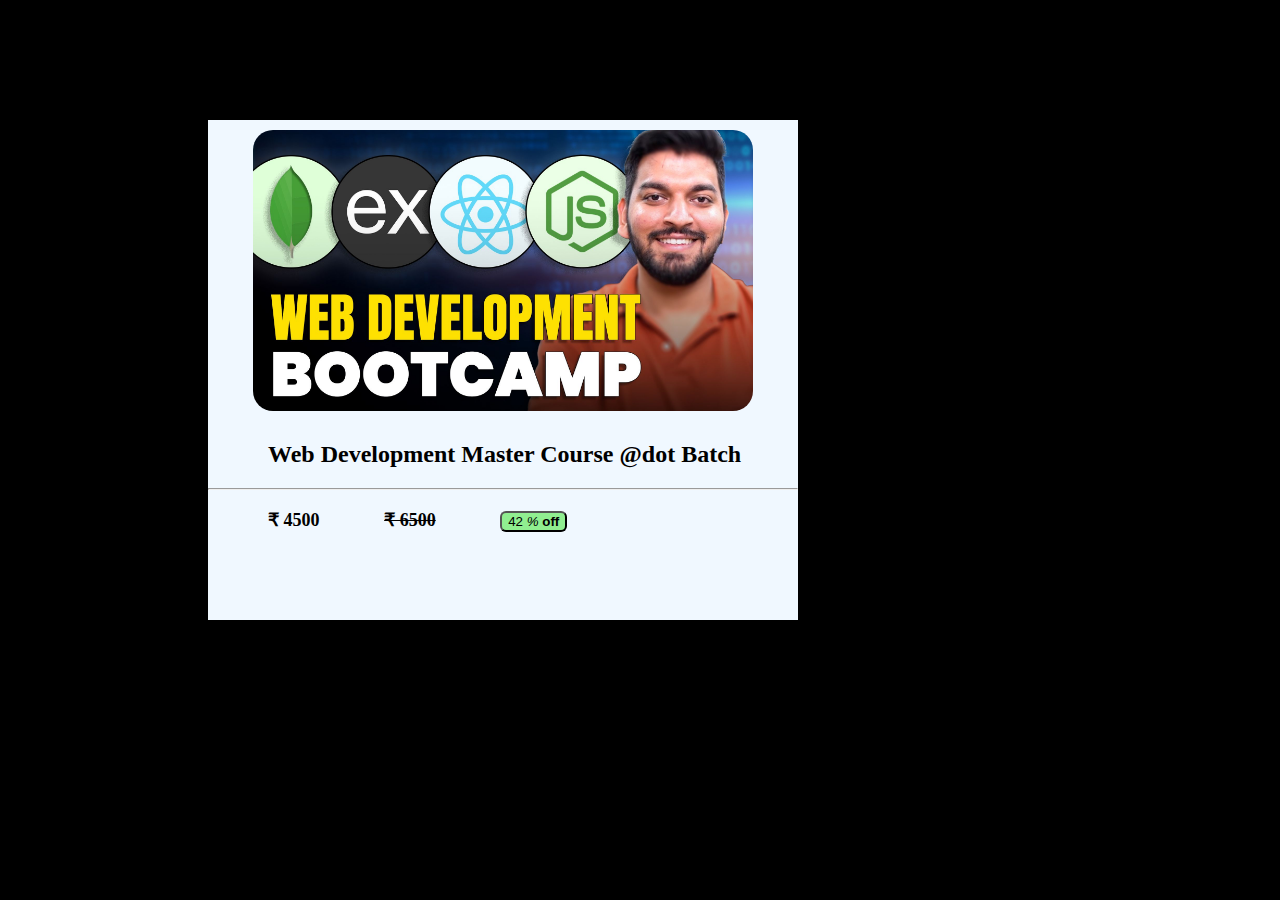
<file: css-style.css/Selector/index.html>
<!DOCTYPE html>
<html lang="en">
<head>  
   
    <link rel="stylesheet" href="style.css">
    <meta charset="UTF-8">
    <meta http-equiv="X-UA-Compatible" content="IE=edge">
    <meta name="viewport" content="width=device-width, initial-scale=1.0">
    <title>Document</title>
</head>
<body>
     <div class ="Mine">
     <img  id="center" class="page" src="Babbar.jpg" alt="Image">
    <h2 >Web Development Master Course @dot Batch</h2>  
    <hr>
    <div class="hop"> 
        <h3>
    <span calss="b">&#8377; 4500</span>
    <span><del>&#8377; 6500</del>
    <span ><button class="color">42 <em>%</em> <strong>off </strong></button></span></h3></div>

   
</div>
    </body>
</html>
</file>
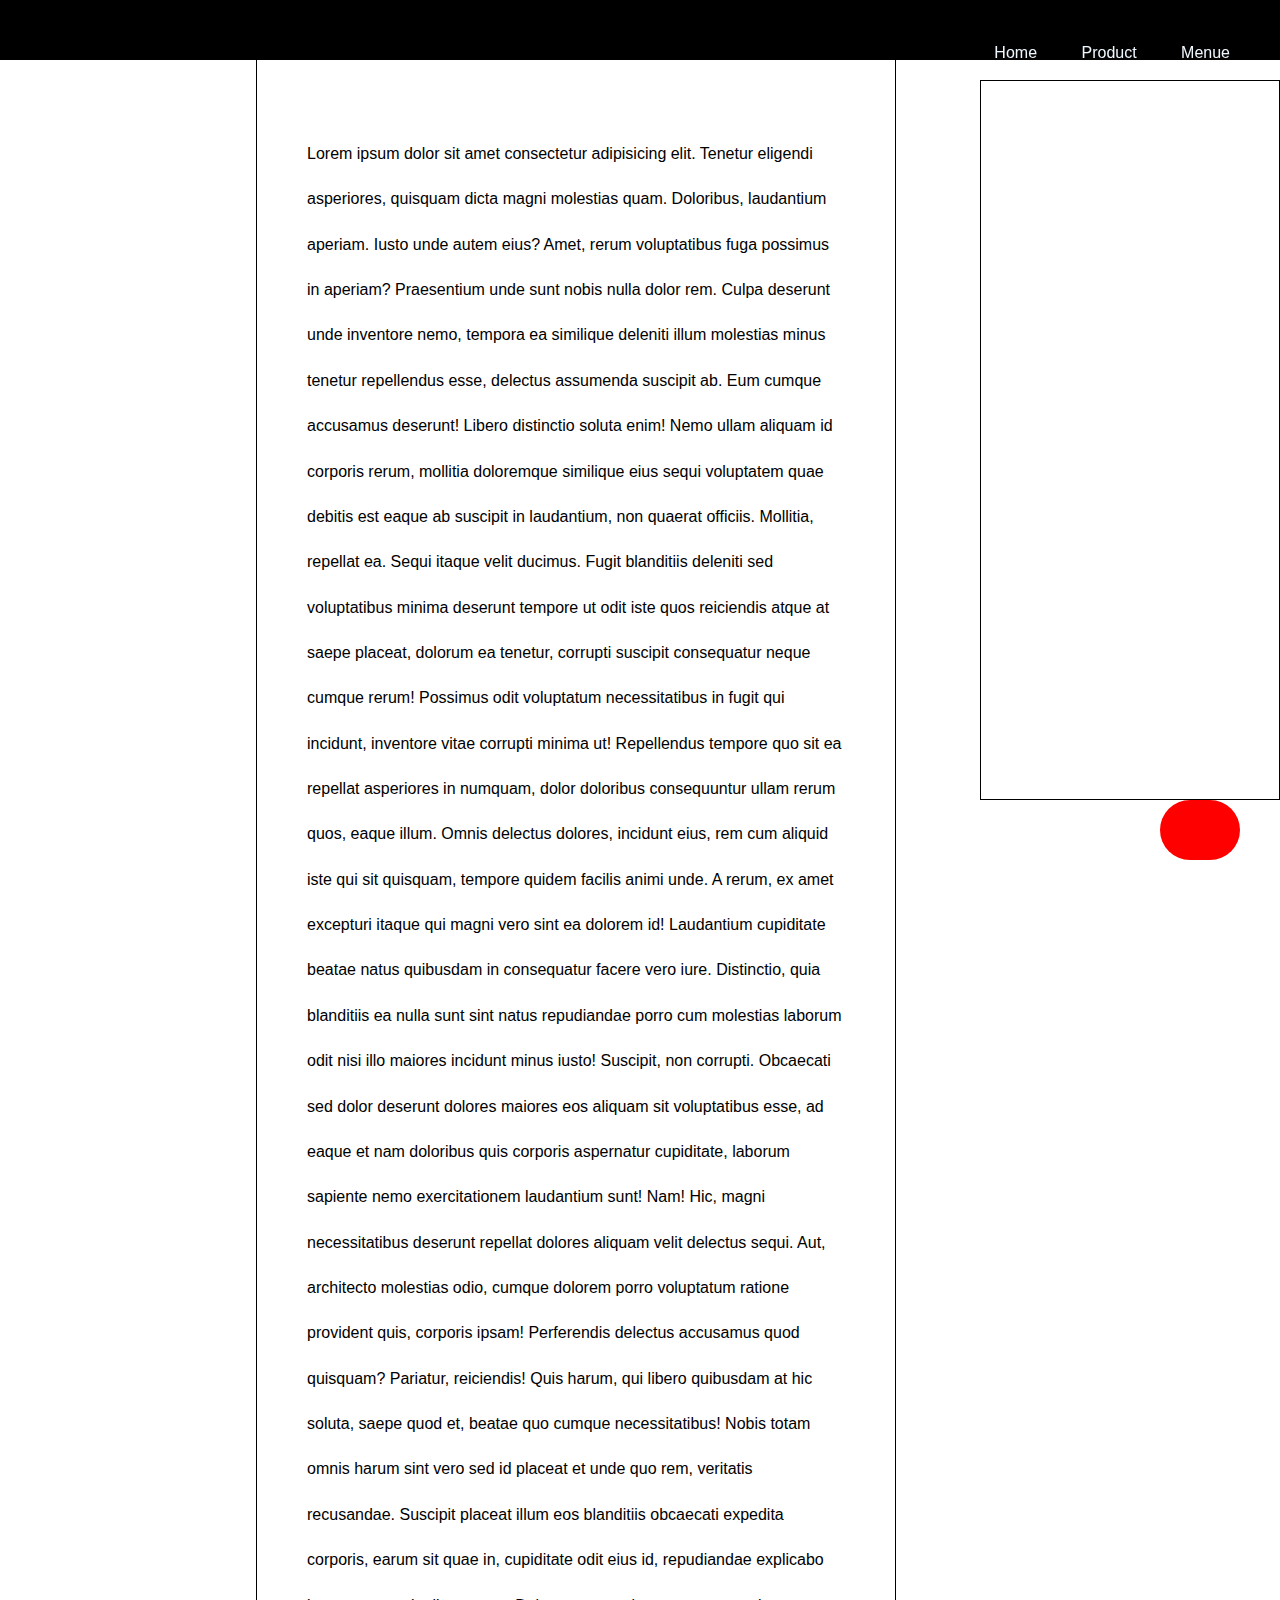
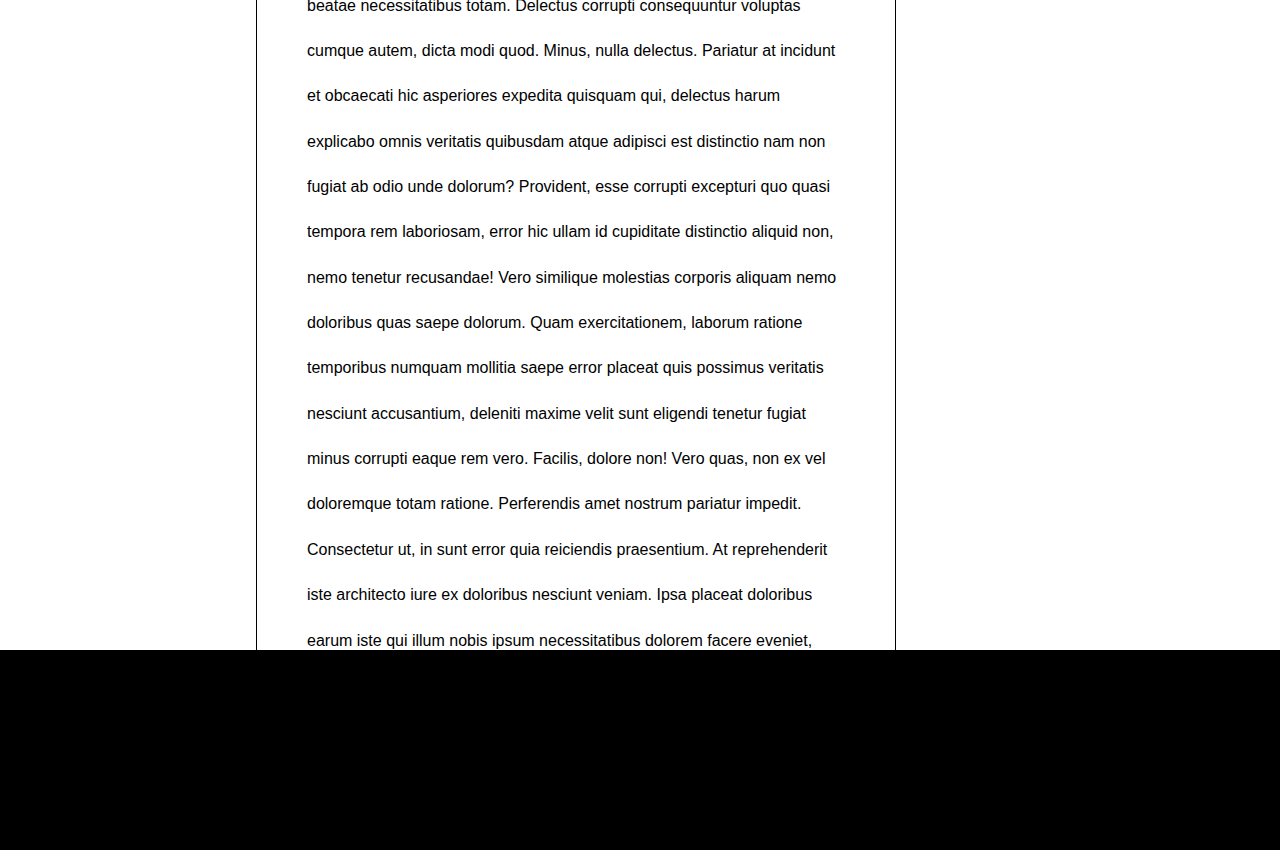
<file: Index.html/CSS_Learn/CSS01/index.html>
<!DOCTYPE html>
<html lang="en">
<head> 
    <link rel="stylesheet" href="style.css">
    <meta charset="UTF-8">
    <meta http-equiv="X-UA-Compatible" content="IE=edge">
    <meta name="viewport" content="width=device-width, initial-scale=1.0">
    <title>Document</title>
</head>
<body>
    <nav>
             
      
            <ol id="List"> <li>Home</li>
                        <li>Product</li>
                        <li>Menue</li>
                    </ol> 

   
 </nav>
                    <main class="para">
                        <p>Lorem ipsum dolor sit amet consectetur adipisicing elit. Tenetur eligendi asperiores, quisquam dicta magni molestias quam. Doloribus, laudantium aperiam. Iusto unde autem eius? Amet, rerum voluptatibus fuga possimus in aperiam?
                        Praesentium unde sunt nobis nulla dolor rem. Culpa deserunt unde inventore nemo, tempora ea similique deleniti illum molestias minus tenetur repellendus esse, delectus assumenda suscipit ab. Eum cumque accusamus deserunt!
                        Libero distinctio soluta enim! Nemo ullam aliquam id corporis rerum, mollitia doloremque similique eius sequi voluptatem quae debitis est eaque ab suscipit in laudantium, non quaerat officiis. Mollitia, repellat ea.
                        Sequi itaque velit ducimus. Fugit blanditiis deleniti sed voluptatibus minima deserunt tempore ut odit iste quos reiciendis atque at saepe placeat, dolorum ea tenetur, corrupti suscipit consequatur neque cumque rerum!
                        Possimus odit voluptatum necessitatibus in fugit qui incidunt, inventore vitae corrupti minima ut! Repellendus tempore quo sit ea repellat asperiores in numquam, dolor doloribus consequuntur ullam rerum quos, eaque illum.
                        Omnis delectus dolores, incidunt eius, rem cum aliquid iste qui sit quisquam, tempore quidem facilis animi unde. A rerum, ex amet excepturi itaque qui magni vero sint ea dolorem id!
                        Laudantium cupiditate beatae natus quibusdam in consequatur facere vero iure. Distinctio, quia blanditiis ea nulla sunt sint natus repudiandae porro cum molestias laborum odit nisi illo maiores incidunt minus iusto!
                        Suscipit, non corrupti. Obcaecati sed dolor deserunt dolores maiores eos aliquam sit voluptatibus esse, ad eaque et nam doloribus quis corporis aspernatur cupiditate, laborum sapiente nemo exercitationem laudantium sunt! Nam!
                        Hic, magni necessitatibus deserunt repellat dolores aliquam velit delectus sequi. Aut, architecto molestias odio, cumque dolorem porro voluptatum ratione provident quis, corporis ipsam! Perferendis delectus accusamus quod quisquam? Pariatur, reiciendis!
                        Quis harum, qui libero quibusdam at hic soluta, saepe quod et, beatae quo cumque necessitatibus! Nobis totam omnis harum sint vero sed id placeat et unde quo rem, veritatis recusandae.
                        Suscipit placeat illum eos blanditiis obcaecati expedita corporis, earum sit quae in, cupiditate odit eius id, repudiandae explicabo beatae necessitatibus totam. Delectus corrupti consequuntur voluptas cumque autem, dicta modi quod.
                        Minus, nulla delectus. Pariatur at incidunt et obcaecati hic asperiores expedita quisquam qui, delectus harum explicabo omnis veritatis quibusdam atque adipisci est distinctio nam non fugiat ab odio unde dolorum?
                        Provident, esse corrupti excepturi quo quasi tempora rem laboriosam, error hic ullam id cupiditate distinctio aliquid non, nemo tenetur recusandae! Vero similique molestias corporis aliquam nemo doloribus quas saepe dolorum.
                        Quam exercitationem, laborum ratione temporibus numquam mollitia saepe error placeat quis possimus veritatis nesciunt accusantium, deleniti maxime velit sunt eligendi tenetur fugiat minus corrupti eaque rem vero. Facilis, dolore non!
                        Vero quas, non ex vel doloremque totam ratione. Perferendis amet nostrum pariatur impedit. Consectetur ut, in sunt error quia reiciendis praesentium. At reprehenderit iste architecto iure ex doloribus nesciunt veniam.
                        Ipsa placeat doloribus earum iste qui illum nobis ipsum necessitatibus dolorem facere eveniet, doloremque rerum nesciunt suscipit eius dolores dolore quos inventore excepturi labore, nam explicabo odit. Est, nemo facere.
                        Tenetur molestias laborum nulla alias odio velit fugiat ut ipsum voluptate accusantium sapiente ea molestiae soluta sint adipisci repellendus ab maxime, dolore similique iure! Eos nesciunt tempora veniam corrupti corporis.
                        Sapiente perspiciatis animi corrupti eaque nesciunt. Veritatis, dolores. Quae sit itaque hic, eius voluptatum necessitatibus non voluptate sequi similique doloribus reprehenderit voluptatem, animi tempora aspernatur, quod dignissimos asperiores at deleniti.
                        Totam, architecto. Necessitatibus laudantium magnam laboriosam nihil qui repellat consequatur doloribus ducimus cupiditate quo perferendis, reprehenderit odio provident odit quis cum asperiores quae sed amet ratione at quibusdam blanditiis fuga.
                        Nemo fuga consequatur nisi voluptatem dolore placeat, soluta aperiam consequuntur sed reprehenderit debitis quas dolorum unde alias voluptatibus adipisci a porro veniam ad sit. Tenetur dolorum totam doloremque illo veritatis.
                        Laboriosam sit perspiciatis asperiores reiciendis. Quibusdam vero nisi delectus perferendis neque saepe necessitatibus tempora fuga! Corporis tenetur voluptates blanditiis ex id, quae, nihil fuga quasi consequuntur, corrupti neque repellendus dignissimos.
                        Ipsam tempore quas magnam incidunt veritatis, esse eaque atque aut autem numquam porro cumque, quam aspernatur maiores consectetur sit debitis ipsa. Ullam dolore ipsa, laborum ad laudantium fugit libero ex?
                        Est itaque nostrum vero quaerat minus sapiente dicta, commodi, necessitatibus, magni libero excepturi velit sed debitis nihil quo provident ea ipsum doloribus perspiciatis. Quae distinctio incidunt nesciunt molestiae necessitatibus et!
                        Illum libero deserunt consequatur incidunt laudantium adipisci, optio perferendis ratione autem accusantium? Eius, odit ducimus atque est corrupti similique quis! Minus officiis id facilis. Veniam libero culpa explicabo quas sit?
                        Quia harum vitae quos, voluptatum non dolor eum officiis doloribus soluta neque impedit illo praesentium culpa quod repellendus. Error quidem et debitis quae delectus, rerum minima velit atque aperiam ipsam.
                        Odit esse enim officiis eaque distinctio beatae explicabo vel numquam deserunt dolore necessitatibus odio minus quaerat, sunt nesciunt voluptatum velit, at excepturi voluptates, tenetur omnis illo inventore reiciendis. Rerum, dolores.
                        Magni odit totam quae. Aliquid cum dignissimos ullam maiores accusamus consectetur temporibus officia neque molestiae odio perferendis provident velit explicabo et beatae, fuga dolorem, eveniet dolor. Quo rem sunt corporis!
                        Officiis, iure excepturi neque corporis optio porro, nihil placeat, iusto magni laboriosam ad cumque! Numquam quas, commodi deleniti rerum iusto eum fugit expedita asperiores itaque eaque debitis, totam, quo enim!
                        Qui, corporis! Provident ipsam neque quibusdam minus laudantium repellat dolor? Sunt nam deleniti iure quasi at iusto omnis nihil dolorem consequuntur, laboriosam ratione repellat eius ex. Excepturi ipsam quo rem.
                        Quod incidunt non alias ipsum dicta hic pariatur? Nemo dignissimos eveniet soluta repellendus error nihil alias, molestiae vitae corporis vero necessitatibus reprehenderit mollitia corrupti. Unde vero provident incidunt officia ullam.
                        Soluta saepe aliquam exercitationem eius modi consectetur sapiente velit nemo ab quibusdam rerum error unde sint asperiores a animi, adipisci, voluptatem distinctio nisi ad recusandae. Iste nesciunt deserunt optio nostrum!
                        Amet reiciendis tenetur quo ducimus soluta corrupti totam eius ullam? Tempore, earum, dolore fugit sed deleniti saepe et, quaerat eum veniam soluta autem numquam ad odit quod deserunt! Perferendis, ullam.
                        Illo nesciunt officiis quae. Placeat dolor dolore possimus esse omnis ad fugiat architecto? Tempore, corporis quidem suscipit modi consequuntur tenetur maiores dolorem, ratione nemo fugiat nobis delectus aspernatur accusantium corrupti.
                        Odit rerum eveniet voluptates voluptatum. Facilis error nihil eligendi placeat adipisci impedit atque odit consectetur facere illum iure officia eum, molestias sequi laboriosam, recusandae consequatur, pariatur aperiam quas! Repellat, accusantium?
                        Accusantium labore pariatur a laborum tempora doloribus magni, velit cupiditate molestias voluptatibus illo officiis in aut neque, totam incidunt vel? Nihil sed magnam natus eveniet ipsa ex possimus cum non.
                        Mollitia nam accusamus debitis quis illum suscipit excepturi porro error assumenda autem laboriosam, perferendis nobis rem? Iste voluptatibus modi vel sint dignissimos ullam nesciunt quibusdam distinctio natus minus, assumenda reiciendis?
                        Labore quis sequi et necessitatibus corporis adipisci, odio ipsum temporibus fuga soluta quae minus! Voluptas ullam, alias harum inventore animi quibusdam totam eligendi facilis sit, mollitia quidem rem eos velit!
                        Officia ipsam consectetur vitae exercitationem quam temporibus placeat architecto, aliquid blanditiis repudiandae tempora pariatur quasi et itaque vel libero laborum suscipit, ex rerum corrupti cumque ut! Minus vitae vero mollitia.
                        Rerum reprehenderit alias quam facere cupiditate. Placeat nihil quidem iste nam, aspernatur amet ad praesentium nisi deleniti optio ipsam quia ducimus eaque unde reiciendis. Quibusdam maxime dicta maiores! Ipsum, ducimus.
                        Tempore quasi nobis ipsam. Voluptatum quo molestias nostrum. Suscipit hic odio quasi autem. Unde, molestias nisi! Harum vero soluta, voluptatibus sed sapiente velit ipsa voluptates provident vel maiores obcaecati deleniti!
                        Quas, expedita quae, maxime aliquid natus sint ipsum magni quibusdam quaerat dignissimos quis velit facere consequuntur officiis modi? Unde ullam sunt quod voluptatum earum ducimus dolorum quidem, voluptas ipsa saepe?
                        Nobis similique cum hic sed accusamus, consequuntur placeat illo quam non odit modi quas blanditiis! Magni numquam cum repellendus culpa, officiis, non consequatur labore asperiores voluptatum, pariatur fugiat ab delectus!
                        Est, maiores eius quia asperiores rem dolores. Hic facere soluta voluptatem ea sed, accusantium ullam officiis saepe neque voluptas libero nemo reiciendis totam dolorem unde doloribus error mollitia earum perspiciatis.
                        Mollitia asperiores ea, dolore, aspernatur voluptatem officiis non, molestias dolorum molestiae ipsa rem doloremque veniam nemo labore debitis esse sit omnis dicta delectus! Velit omnis necessitatibus tenetur ex assumenda inventore!
                        Amet laboriosam voluptatibus fuga ea dolorem facere cum ducimus distinctio! At ratione et dolorum a dignissimos deleniti, voluptatem iste eos necessitatibus deserunt, pariatur amet nam iure accusantium recusandae rerum obcaecati!
                        Ullam perspiciatis cupiditate dicta nihil voluptatem incidunt autem minus nesciunt ducimus quos saepe officiis quae libero, blanditiis repellat placeat, porro reiciendis recusandae aliquam dolores quis quod totam sunt at. Explicabo.
                        Natus veniam quibusdam delectus fuga nemo est officiis velit, reprehenderit impedit cum ex fugit voluptas accusantium doloribus molestiae repudiandae provident sit! Nam laborum autem quisquam ipsa enim esse ad dicta!
                        Facere voluptate animi vero eaque ea sed rerum officia recusandae rem officiis ipsum praesentium ducimus, minus sit a saepe beatae, explicabo cupiditate voluptatum iusto? Quam eos magnam quo quas officiis.
                        Sed, temporibus cupiditate repellendus provident maxime inventore at maiores et eligendi ratione qui labore, magni, accusantium voluptatem nostrum exercitationem error rem voluptas recusandae! Ad, voluptas pariatur repellendus earum ipsa fuga!
                        Aspernatur molestiae ipsa dignissimos obcaecati vitae voluptatem amet similique perferendis, sit ut, commodi ex adipisci odio voluptate eum architecto, at quidem doloremque earum possimus recusandae? Voluptates consequatur magni molestiae asperiores!
                        Tenetur obcaecati dolorem error iure non officiis reprehenderit corrupti consequatur et eius minima quod nobis itaque, voluptatum fugiat excepturi natus dignissimos nisi architecto. Eligendi repellendus ea, hic unde labore harum.
                        Veritatis fugit cumque, cum alias, quam nostrum vero aspernatur magnam temporibus consequuntur dolor minus veniam id architecto eius ducimus perferendis repudiandae eveniet exercitationem vitae reiciendis. Quaerat at ipsa earum illum.
                        Possimus, doloribus, est obcaecati quas doloremque excepturi, quasi qui quos repudiandae ut ullam reiciendis. Beatae eaque tempore est aut. Nisi facilis inventore possimus et doloribus voluptatum obcaecati, eius reprehenderit architecto.
                        Labore commodi aspernatur rerum dolore numquam odio dolor perspiciatis nisi consequuntur vitae, quisquam tempore, natus dolorum aliquam eius veritatis voluptatibus aperiam repellat reiciendis iure eaque temporibus error autem. Id, quas.
                        Delectus rem, repudiandae libero nihil quis dolorum. Ab, hic amet error debitis sit quasi illo sequi alias maiores eius molestiae molestias ex nisi sapiente dolorem atque veritatis fugit! Perferendis, beatae!
                        Quam, libero? Deleniti sapiente unde ullam perspiciatis beatae ratione illo, enim sequi in doloremque eveniet. Atque, vitae deserunt dicta excepturi eveniet culpa rem, molestias, repellat doloribus dolorem ex accusamus consectetur?
                        Nemo in, adipisci omnis totam obcaecati optio eius id delectus temporibus nesciunt ipsum autem nobis, quis excepturi qui laudantium, molestias officia saepe quo deleniti possimus. Minima dolore maiores molestiae laboriosam.
                        Quos facilis ipsa maxime ut aliquam sapiente officiis adipisci natus iusto nisi. Sit vitae at quas esse ea ab harum, quidem pariatur atque sed impedit reprehenderit inventore, ullam rerum dolor!
                        Nesciunt sapiente laboriosam atque sunt, culpa quibusdam molestias voluptas distinctio saepe soluta qui impedit nisi cumque consequuntur inventore cum ratione numquam, cupiditate at incidunt doloremque? Est atque explicabo cumque animi?
                        Saepe architecto deleniti maxime esse quia blanditiis rem hic molestiae aliquam, doloribus ullam labore iste et aperiam enim iusto obcaecati nemo provident, soluta inventore ut! In modi consequatur impedit harum.
                        Nihil aperiam similique laboriosam ullam, ea corrupti necessitatibus illum explicabo excepturi saepe ratione voluptatum tempora cumque rerum officiis aliquam nostrum facere quo dolore? Voluptatum, id. Facilis dolores impedit repellat repellendus!
                        Accusamus, dolorum minima minus repellat a dolores, aspernatur tenetur magni explicabo similique, doloremque praesentium distinctio? Mollitia hic natus, deleniti aperiam consequatur illum quam adipisci error, architecto doloremque magni illo labore?
                        Eveniet sit nam ratione iusto, odit sed eos ipsum? Sapiente iure harum ratione fugiat quaerat fugit reprehenderit expedita accusamus vel, voluptatum minus, pariatur laborum suscipit ullam ducimus aliquam consequatur eius?
                        Possimus eaque tenetur culpa molestiae dolor animi perferendis suscipit nihil, doloremque soluta veniam harum sit minima quo consectetur quasi facere provident vel. Asperiores quasi, libero facere quo magnam veniam fuga?
                        Tenetur eveniet velit distinctio qui ut minus. Quia, tempora est? Eveniet nulla aspernatur consequuntur, ea inventore officiis cupiditate velit beatae maxime aliquam qui laborum commodi magnam porro, harum, dicta hic!
                        Beatae voluptas architecto quos quibusdam omnis recusandae ea, consequatur rerum quam saepe, iusto alias mollitia autem veritatis aliquid nemo debitis adipisci, sunt amet? Maiores excepturi perspiciatis distinctio aperiam saepe sapiente.
                        Debitis pariatur voluptates veritatis velit possimus ipsa quis cumque culpa, numquam quod, rem illum nisi. Repellat eveniet tempora beatae, obcaecati rem ipsa? Id, cumque veniam labore quis modi similique cum.
                        Dolores facilis ratione natus ad voluptate temporibus et! Perspiciatis aperiam laudantium quisquam, a natus nihil eum obcaecati tenetur rerum repellendus, modi eligendi. Accusantium, laboriosam quisquam culpa temporibus modi corrupti dolorem.
                        Quis nisi voluptatem tenetur odit ad amet incidunt dignissimos reprehenderit non. Esse, id aliquam. Nostrum earum ex accusantium esse dolorum tempore sit? Eaque incidunt voluptas ut totam veritatis! Laborum, blanditiis.
                        Iusto quidem qui cupiditate dignissimos facilis recusandae fugiat doloremque molestias voluptates, reprehenderit inventore atque esse voluptatum id error aliquam numquam officiis nemo doloribus nihil. Qui alias rerum minima harum illum.
                        Neque non cum quod sapiente! Et laboriosam porro est corporis, repudiandae error similique saepe. Nulla laborum accusantium perferendis impedit nisi placeat debitis. Sapiente adipisci similique debitis consequatur unde aspernatur ipsam?
                        Voluptas corrupti vitae, optio reprehenderit mollitia repellendus, necessitatibus architecto odit, officiis reiciendis ex? Ut ea inventore quas totam corporis reprehenderit veritatis modi. Eius possimus consequuntur pariatur porro odit expedita debitis.
                        Laborum nisi maxime nulla voluptatem quisquam maiores sunt veritatis sint explicabo fugiat, ipsa vitae, omnis dolores dolore praesentium amet atque saepe? Autem voluptatem placeat qui cum explicabo debitis, eos ipsa.
                        Quam, laboriosam porro vitae assumenda quia aliquid delectus illum sequi minus earum voluptatem eaque suscipit laudantium enim similique possimus dolor tempora ut nesciunt? Omnis voluptate numquam tempora molestias, neque aliquam!
                        Totam ad officiis numquam nemo error sint, corrupti exercitationem quia, temporibus placeat repudiandae vitae! Voluptates rerum repellendus dolores amet libero possimus ratione fugit similique itaque doloribus, quia quam ducimus saepe?
                        Eos doloremque, vel libero perferendis nobis a quod esse. Quia, voluptas quasi vero ducimus praesentium adipisci voluptate dolores beatae dolore veniam vitae unde debitis qui laborum mollitia, omnis alias et?
                        Praesentium repudiandae aut dolor qui magnam saepe dolorum labore natus excepturi ea. Dolorem reprehenderit voluptate repellat hic culpa. Illo maiores dolores iure quis nisi nostrum dolor quisquam tempore facere consequatur!
                        Iure, praesentium architecto! Ipsum quae quidem id beatae, voluptatum quia ipsam nihil. Recusandae, eligendi exercitationem eaque ut illum nobis inventore voluptatem quaerat explicabo perspiciatis reprehenderit molestiae tempore placeat earum minus!
                        Dolorem, dolorum aliquid. Cumque quos, maiores mollitia possimus tenetur consectetur dignissimos odio voluptates repellat voluptatum provident culpa qui, dolor eligendi iste officiis explicabo aspernatur aut suscipit nobis. Provident, eveniet labore.
                        Consequuntur nesciunt quasi facilis ad! Beatae labore omnis quaerat facilis aliquid, error ex, cupiditate quidem expedita obcaecati illum voluptate, eos assumenda! Veniam possimus nam laboriosam? Inventore laboriosam nulla voluptates pariatur!
                        Facilis natus sequi, a quam fuga sed sit iusto consectetur, animi repellat doloribus dolore, quidem suscipit rerum quia tenetur exercitationem placeat dolorem expedita tempore hic esse. Possimus vero totam odit.
                        Suscipit architecto amet ipsam omnis illum? Iusto exercitationem rem dolores soluta blanditiis molestias quod officiis quisquam deserunt, necessitatibus beatae ratione ducimus, vel explicabo. Facere placeat architecto eaque nemo, pariatur rerum.
                        Perferendis odio ea possimus id, nulla veniam, aperiam tempora enim illo quibusdam omnis impedit nihil sequi asperiores harum. Porro harum corporis expedita totam pariatur voluptate fuga ducimus eligendi odio soluta.
                        Magnam totam dolorum adipisci! Pariatur facere aut, adipisci distinctio culpa quam enim, exercitationem, ullam praesentium atque ratione autem! Deleniti et, ratione doloremque culpa reprehenderit porro ducimus earum commodi eum voluptas!
                        Non alias veritatis debitis odit animi corrupti architecto praesentium rerum ducimus quis laudantium aliquid voluptates repudiandae ab quo molestias unde, dicta nam expedita! Eum alias minus assumenda ut obcaecati aliquam!
                        Cum voluptate, eaque voluptatum dolorum corporis aliquid. Ipsum tenetur aliquam, voluptates iusto pariatur cum porro repudiandae beatae nobis incidunt facere hic magni aliquid modi nesciunt nam minus architecto perspiciatis accusamus.
                        Doloribus deleniti dolor necessitatibus labore itaque veritatis earum ratione, architecto et at aliquid eius recusandae ipsa possimus facilis inventore corporis nesciunt, cum deserunt velit neque perspiciatis? Qui autem quas ad?
                        Repellat itaque asperiores maiores assumenda? Doloremque, temporibus necessitatibus. Facilis, iusto? Numquam consequatur ex ut officiis, harum, unde aliquam accusantium, a accusamus recusandae inventore delectus. Voluptate neque harum a nobis earum!
                        Accusamus porro magnam saepe sunt ad laborum, repellat ea et quod officia cupiditate, nesciunt recusandae non repellendus voluptatem beatae amet sequi officiis aliquid quos molestiae? Sed obcaecati voluptatem nesciunt laborum!
                        Adipisci enim numquam aliquam perferendis porro, ipsam voluptatum autem veritatis est tempora. Quidem doloremque eos labore repudiandae sunt, autem assumenda soluta at quibusdam omnis cum pariatur dolore numquam eaque itaque?
                        Quos ratione minima ab harum repellat dolor, quam similique illo ipsam debitis rem dolorem. Aliquid blanditiis, ea, corrupti perspiciatis consectetur distinctio at temporibus neque iusto nisi dicta libero facere corporis?
                        Corporis, eos ut blanditiis harum unde commodi maxime iusto quibusdam minus sapiente provident ipsam accusamus! Iste dolorum laudantium aut adipisci numquam minus aspernatur, sequi consequuntur deleniti mollitia quod excepturi nobis!
                        Architecto quasi harum distinctio saepe quibusdam, similique laboriosam quae, provident hic officiis nisi, alias dolorum exercitationem. Itaque velit veritatis molestiae, exercitationem, voluptatibus eos esse dolorum nesciunt minus corporis facere ut?
                        Atque quae, excepturi, delectus aspernatur earum, alias nobis quisquam nulla cupiditate voluptas adipisci rerum error rem debitis dignissimos voluptatem iure culpa. Excepturi iusto, natus adipisci esse odio numquam alias officiis.
                        Illum facilis nemo vel minus assumenda dignissimos quia ipsa hic delectus sint est facere iste alias nulla architecto quibusdam quod, numquam eaque libero cum saepe quae dicta error! Commodi, reprehenderit?
                        Sit eveniet rem commodi esse recusandae, illo quis ipsum nesciunt! Iste porro culpa exercitationem incidunt provident, quas ipsum sunt natus quisquam maxime veritatis est consectetur dolorum libero nisi hic quo?
                        Aliquam sint in dolorem commodi? Perspiciatis, repellat itaque quasi qui repudiandae eius, sit voluptates quis minima asperiores dignissimos autem ratione quia magnam iusto nulla doloremque eveniet pariatur? Ad, aspernatur voluptatem?
                        Accusamus sint sed quasi repellat ipsa officiis iusto voluptates, natus ratione cumque adipisci quaerat. Accusamus facilis, consequatur sit, adipisci velit molestias aut sed ipsa, accusantium neque magnam? Deleniti, nulla maxime?
                        Sint, et, culpa tempora nostrum dolor vel in quis deserunt nobis totam eaque, optio labore commodi aspernatur nemo officiis minima rerum est natus facere tempore. Accusamus, necessitatibus? Porro, eveniet aut?
                        Officia neque eos ipsa perspiciatis aliquam amet et odit veritatis. Saepe expedita illo rerum omnis cum facere corrupti accusantium, cumque quas esse. Facilis cumque repellendus, non deserunt vitae nostrum placeat.Lorem, ipsum dolor sit amet consectetur adipisicing elit. Quisquam debitis dolor, neque blanditiis unde nam temporibus nulla commodi rem perferendis quo similique iste accusantium corrupti asperiores quam hic provident. Iure.
                        </p>
                        
                    </main> 
                  

    <div class="aside-container">
        <aside>

        </aside>
 </div> 
       <div class="contact">

       </div>
       <footer>

       </footer>
    
</body>
</html>
</file>
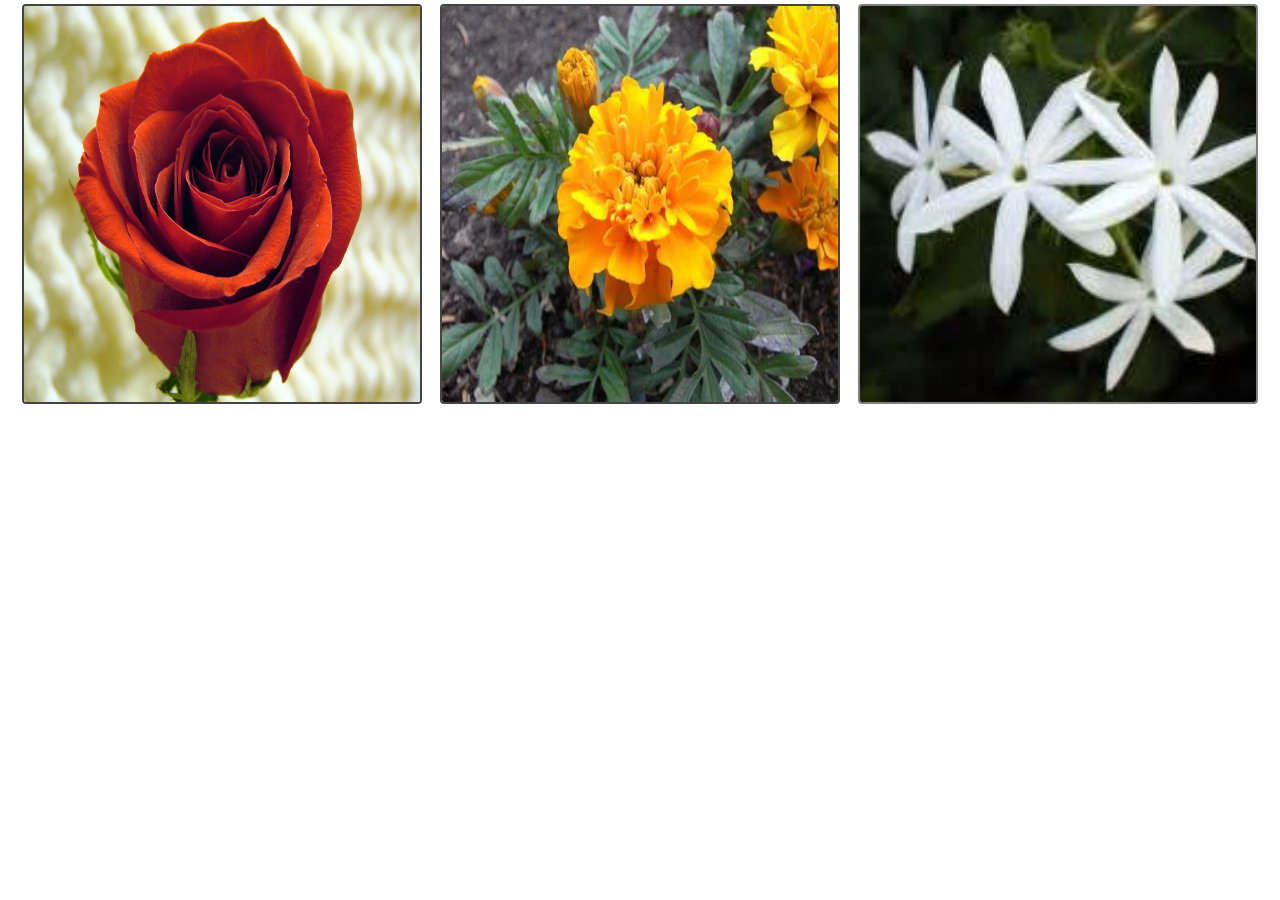
<file: Index.html/CSS_Learn/Image_HoverEffect/index.html>
<!DOCTYPE html>
<html lang="en">
<head>
    <meta charset="UTF-8">
    <meta http-equiv="X-UA-Compatible" content="IE=edge">
    <meta name="viewport" content="width=device-width, initial-scale=1.0">
    <title>Document</title> 
    <link rel="stylesheet" href="style.css">
</head>
<body> 
  <div class="Box">
     <div class="container">
        <img src="hoverEffectImages/red-rose.jpg" alt="Red Rose">
        <div class="content1"> 
            <h3>Red-rose</h3>   
            <p>Lorem, ipsum dolor sit amet consectetur adipisicing elit. In vero, eos id labore eaque facere ipsam quos, praesentium error corrupti saepe. Eum quos ratione tempora libero fugiat ipsam placeat nostrum?
           </p> 
           
        </div>
     </div> 

     
    
     <div class="container2"> 
        <img src="hoverEffectImages/merigold.jpg" alt="Merigold">
        <div class="content2">
        <h3>MeriGold</h3>   
        <p>Lorem, ipsum dolor sit amet consectetur adipisicing elit. In vero, eos id labore eaque facere ipsam quos, praesentium error corrupti saepe. Eum quos ratione tempora libero fugiat ipsam placeat nostrum?
       
       </p>  
    </div>
     </div> 

     <div class="container3"> 
        <img src="hoverEffectImages/chameli.jpg" alt="chameli">
        <div class="content3">
        <h3>Chameli</h3>   
        <p>Lorem, ipsum dolor sit amet consectetur adipisicing elit. In vero, eos id labore eaque facere ipsam quos, praesentium error corrupti saepe. Eum quos ratione tempora libero fugiat ipsam placeat nostrum?
       
       </p>  
    </div>
     </div> 

    </div>


     
</body>
</html>
</file>
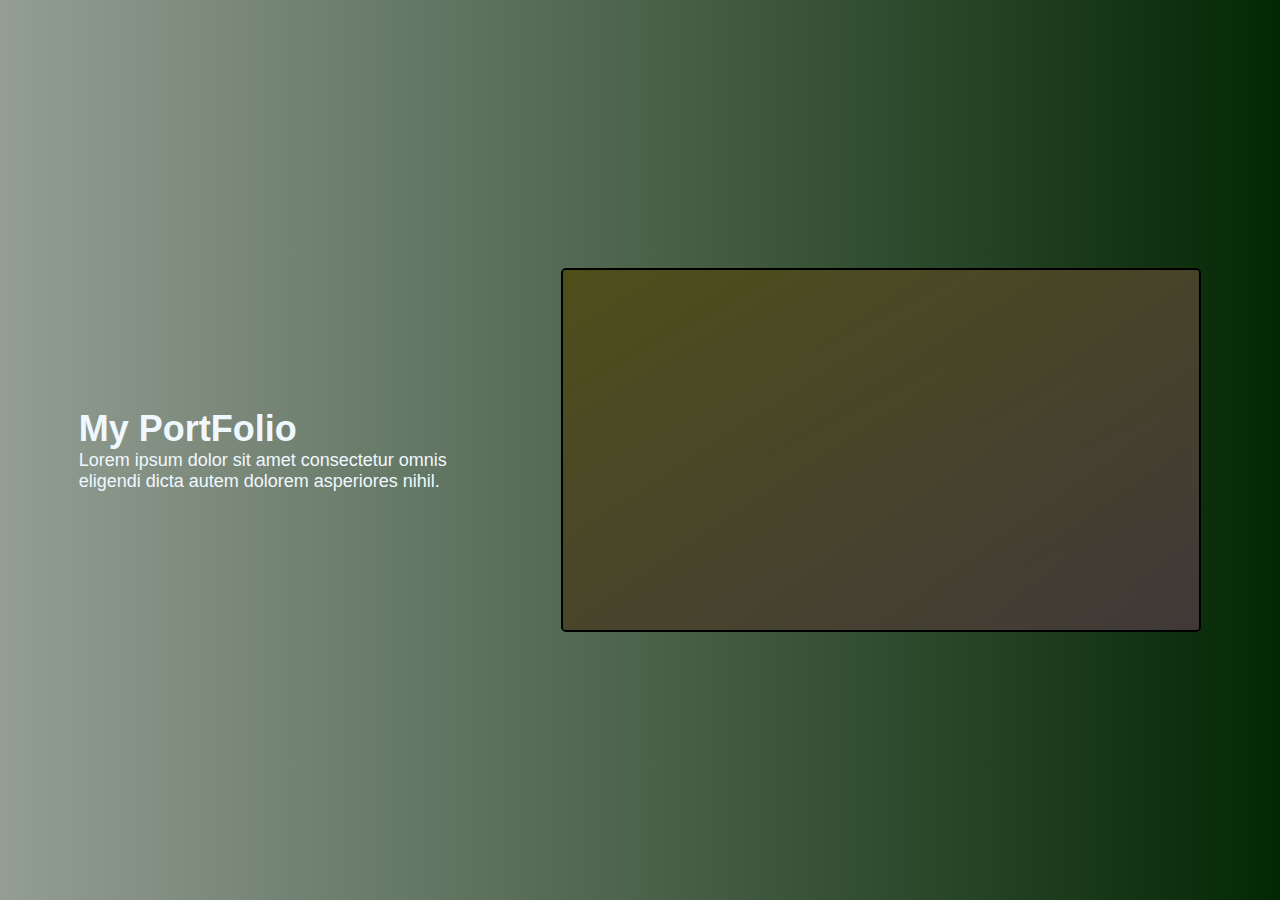
<file: Index.html/CSS_Learn/ImagePortFolio/index.html>
<!DOCTYPE html>
<html lang="en">
<head> 
  <link rel="stylesheet" href="style.css">
  <meta charset="UTF-8">
  <meta http-equiv="X-UA-Compatible" content="IE=edge">
  <meta name="viewport" content="width=device-width, initial-scale=1.0">
  <title>Document</title>
</head>
<body> 
  <diV class="Box">
    <div class="portFolio">
      <h1>My PortFolio</h1>
      <p>Lorem ipsum dolor sit amet consectetur omnis eligendi dicta autem dolorem asperiores nihil.</p>
    </div>
   <div class="con">
    <div class="boc col-2" style="background-image:url(https://tse2.mm.bing.net/th?id=OIP.6lL4MboZ6-ZtULpHuGykaAHaE7&pid=Api&P=0);"></div>
    <div class="boc " style="background-image:url(https://tse4.mm.bing.net/th?id=OIP.TKH-sTOYPrg010xg-ENWLQHaEo&pid=Api&P=0);"></div>
    <div class="boc row-2 "style="background-image: url(https://tse1.mm.bing.net/th?id=OIP.E4IJcali_762Oo_vNhhbFgHaEK&pid=Api&P=0);"></div>
    <div class="boc " style="background-image: url(https://tse4.mm.bing.net/th?id=OIP.r8IqnZvajmcmfws6fDgfvwHaEo&pid=Api&P=0);"></div>
    <div class="boc "style="background-image:url(https://tse2.mm.bing.net/th?id=OIP.h25CudydH-QJpuUsnCMLdQHaEK&pid=Api&P=0);"></div>
    <div class="boc " style="background-image:url(https://tse3.mm.bing.net/th?id=OIP.VRz2hDLH3Qwd3-u3fEhLFgHaFj&pid=Api&P=0);"></div>
    </div> 
  </diV>
</body>
</html>
</file>
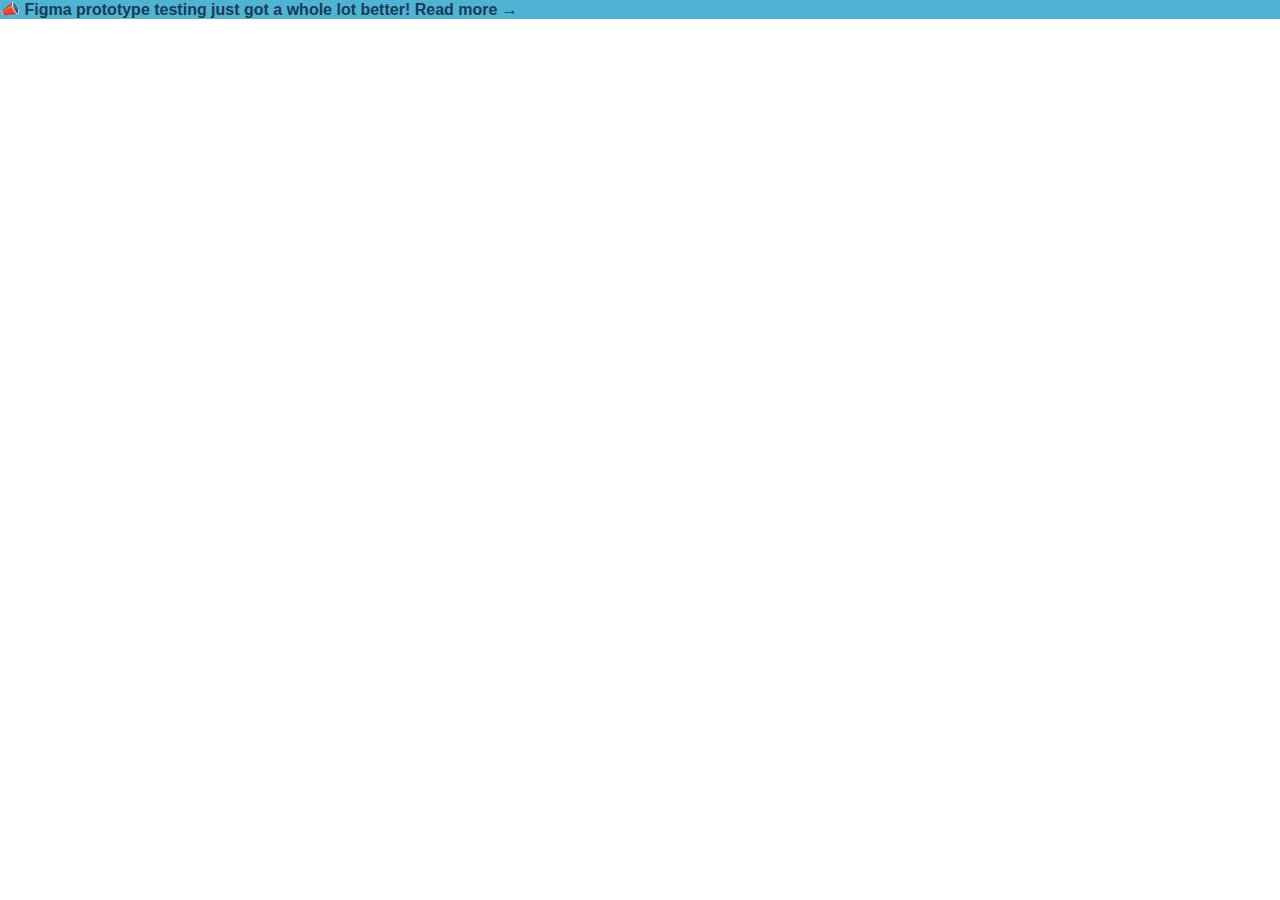
<file: Index.html/CSS_Learn/MiniProject_CSS(&)Html/index.html>
<!DOCTYPE html>
<html lang="en">

<head>
    <link rel="stylesheet" href="style.css">
    <meta charset="UTF-8">
    <meta http-equiv="X-UA-Compatible" content="IE=edge">
    <meta name="viewport" content="width=device-width, initial-scale=1.0">
    <title>Document</title>
</head>

<body>
    <div class="tobanner">
        <div class="container">
            <div class="small-bold-txt">📣 Figma prototype testing just got a whole lot better! Read more →</div>
        </div>
        
    </div>
    <nav> </nav>
    <header></header>
    <section class="compnies-sec"><section >
    <section class="features-sec"><section > 
   <section class="big-feature-sec"> <section >
    <section class="big-feature-sec"> <section >
        <section class="big-feature-sec"> <section >
            <section class="example"></section>
            <div class="cta-sec"></div>
            <footer></footer>
            <div class="subfooter"></div>
</body>

</html>
</file>
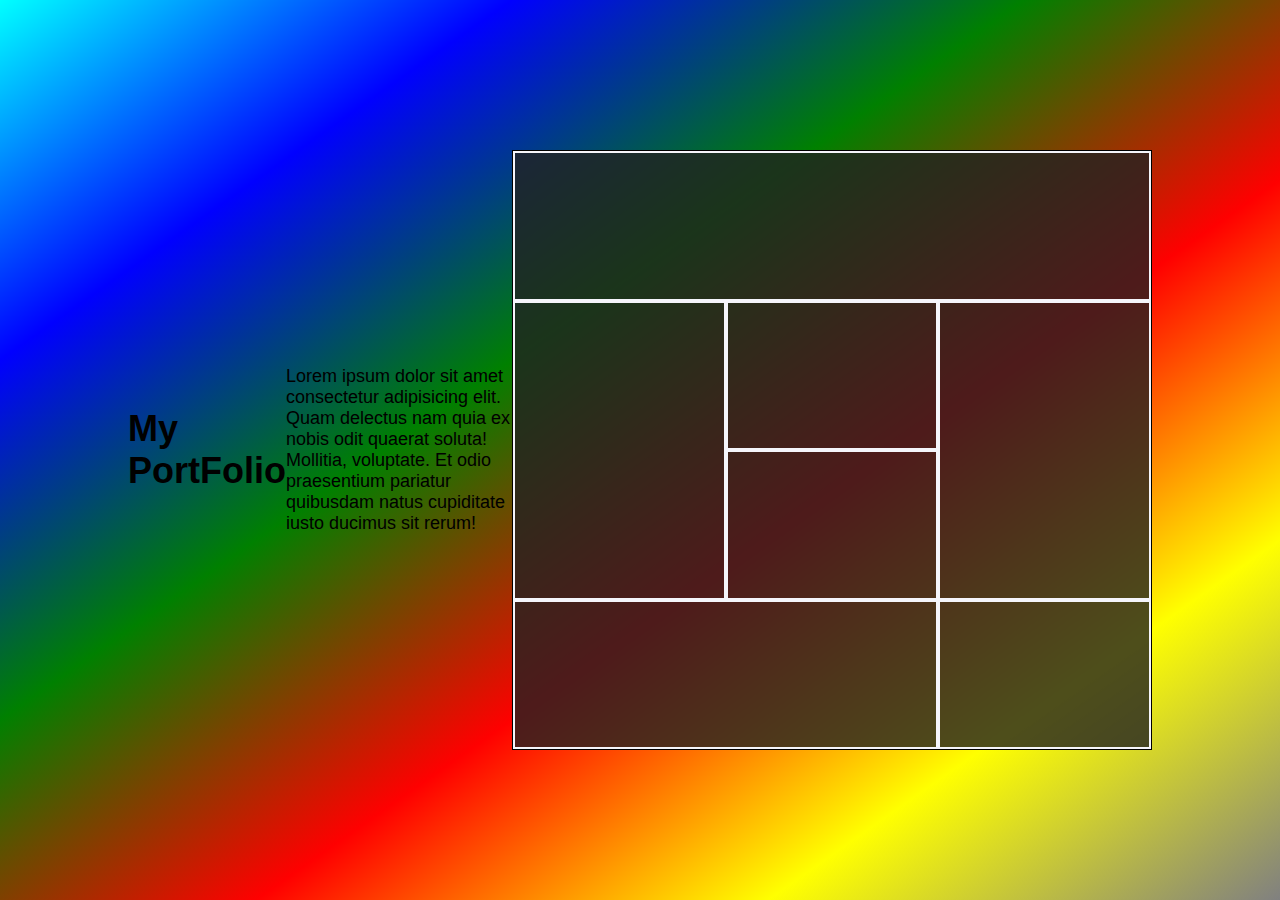
<file: Index.html/CSS_Learn/pratice/index.html>
<!DOCTYPE html>
<html lang="en">
<head> 
    <link rel="stylesheet" href="style.css">
    <meta charset="UTF-8">
    <meta http-equiv="X-UA-Compatible" content="IE=edge">
    <meta name="viewport" content="width=device-width, initial-scale=1.0">
    <title>Document</title>
</head>
<body> 

   <div class="container">
    <div class="content">
        <h1>My PortFolio</h1>
        <br> 
        <br>
        <p>Lorem ipsum dolor sit amet consectetur adipisicing elit. Quam delectus nam quia ex nobis odit quaerat soluta! Mollitia, voluptate. Et odio praesentium pariatur quibusdam natus cupiditate iusto ducimus sit rerum!
        </p>
    </div>
  <div class="Box"> 
    
    <div class="box "id="box1" style="background-image: url(https://tse1.mm.bing.net/th?id=OIP.tirBtX5RR2NxEil1NDf4nAHaE8&pid=Api&P=0);"></div>
    <div class="box "id="box2" style="background-image: url(https://tse3.mm.bing.net/th?id=OIP.aCgLAoXyiDJdTNq2ZoCnzAHaEo&pid=Api&P=0);"></div>
    <div class="box "id="box3" style="background-image: url(https://tse4.mm.bing.net/th?id=OIP.VwGqLcHxXBnNH9Ez4knJxwHaEo&pid=Api&P=0);"></div>
    <div class="box "id="box4" style="background-image: url(https://tse2.mm.bing.net/th?id=OIP.I4X_ilJ5O8dMg1yrVXovmQHaEo&pid=Api&P=0);"></div>
    <div class="box "id="box5"style="background-image:  url(https://tse2.mm.bing.net/th?id=OIP.I4X_ilJ5O8dMg1yrVXovmQHaEo&pid=Api&P=0);"></div>
    <div class="box "id="box6" style="background-image: url(https://tse4.mm.bing.net/th?id=OIP.7ZFAvb7YgUmHxPudUjLnkwEsDB&pid=Api&P=0);"></div>
    <div class="box "id="box7"  style="background-image: url(https://tse4.mm.bing.net/th?id=OIP.laX8Bt2r7fDvGsPX3w4r7gHaEK&pid=Api&P=0);"></div>
   </div> 
</div>
</html>
</file>
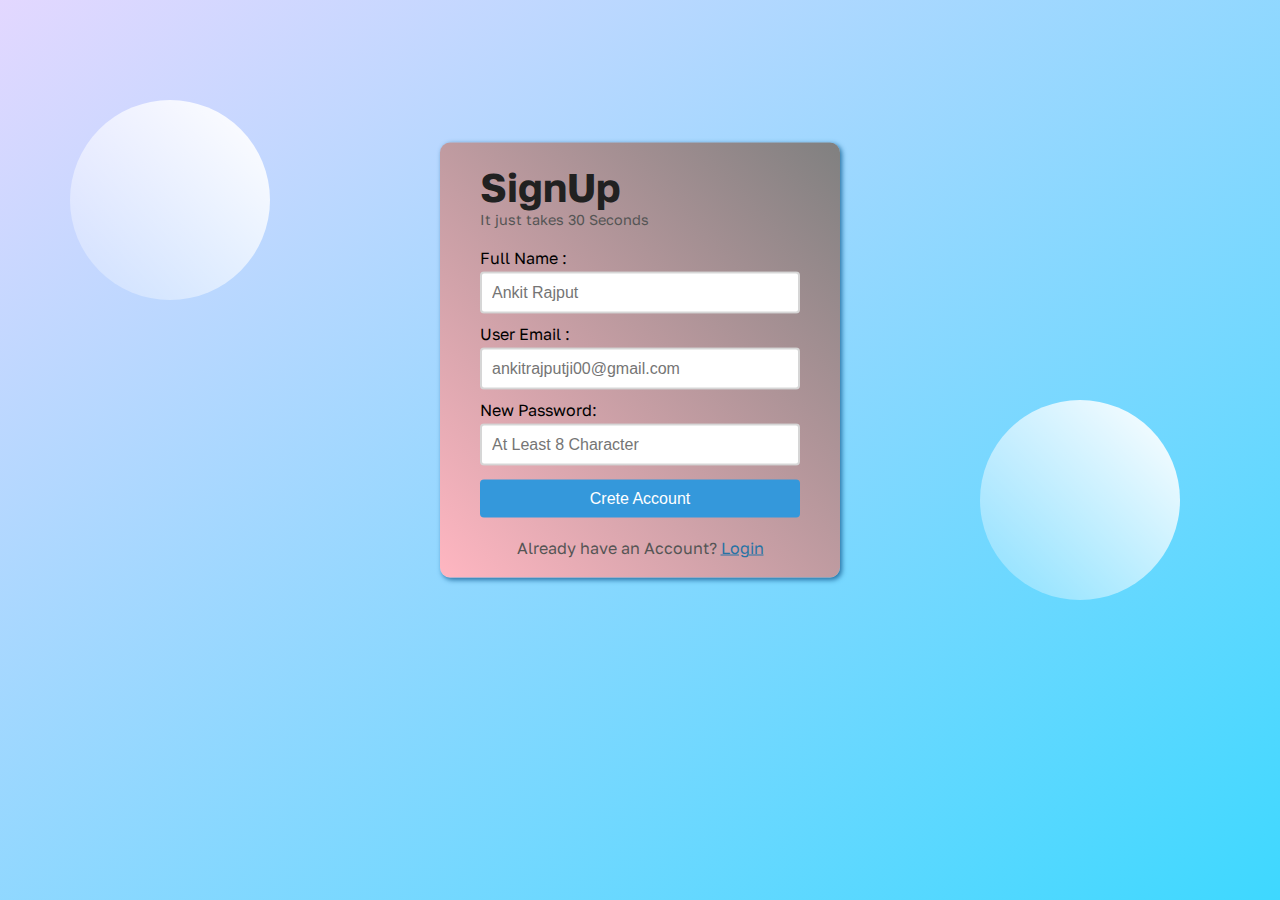
<file: Index.html/CSS_Learn/SignUp_Page/index.html>
<!DOCTYPE html>
<html lang="en">

<head>
    <link rel="stylesheet" href="style.css">
    <meta charset="UTF-8">
    <meta http-equiv="X-UA-Compatible" content="IE=edge">
    <meta name="viewport" content="width=device-width, initial-scale=1.0">
    <title>Document</title>

</head>

<body>
    <div class="first">
        <div class="second">
            <header class="signup-header">
                <h1>SignUp</h1>
                <p>It just takes 30 Seconds</p>
            </header>

            <main class="signup-body">
                <form action="">

                    <p><label for="fullname">Full Name :</label> 
                     
                        <input type="text" id="fullname" placeholder="Ankit Rajput">
                    </p>


                    <p><label for="email"> User Email :</label>
                       
                        <input type="email" id="email" placeholder="ankitrajputji00@gmail.com">
                  </p>
                    <p><label for="password">New Password:</label>
                    
                        <input type="password" id="password" placeholder="At Least 8 Character">
                    </p>

                    <p>
                        <label for="submit"></label>
                        <input type="submit" id="submit" value="Crete Account">
                    </p>


                </form>
            </main>



            <footer class="signup-footer">
                <p>Already have an Account? <a href="#">Login</a></p>
            </footer>
        </div> 
        <div class="circle c1" ></div>
        <div class="circle c2" ></div>
    </div>

</body>

</html>
</file>
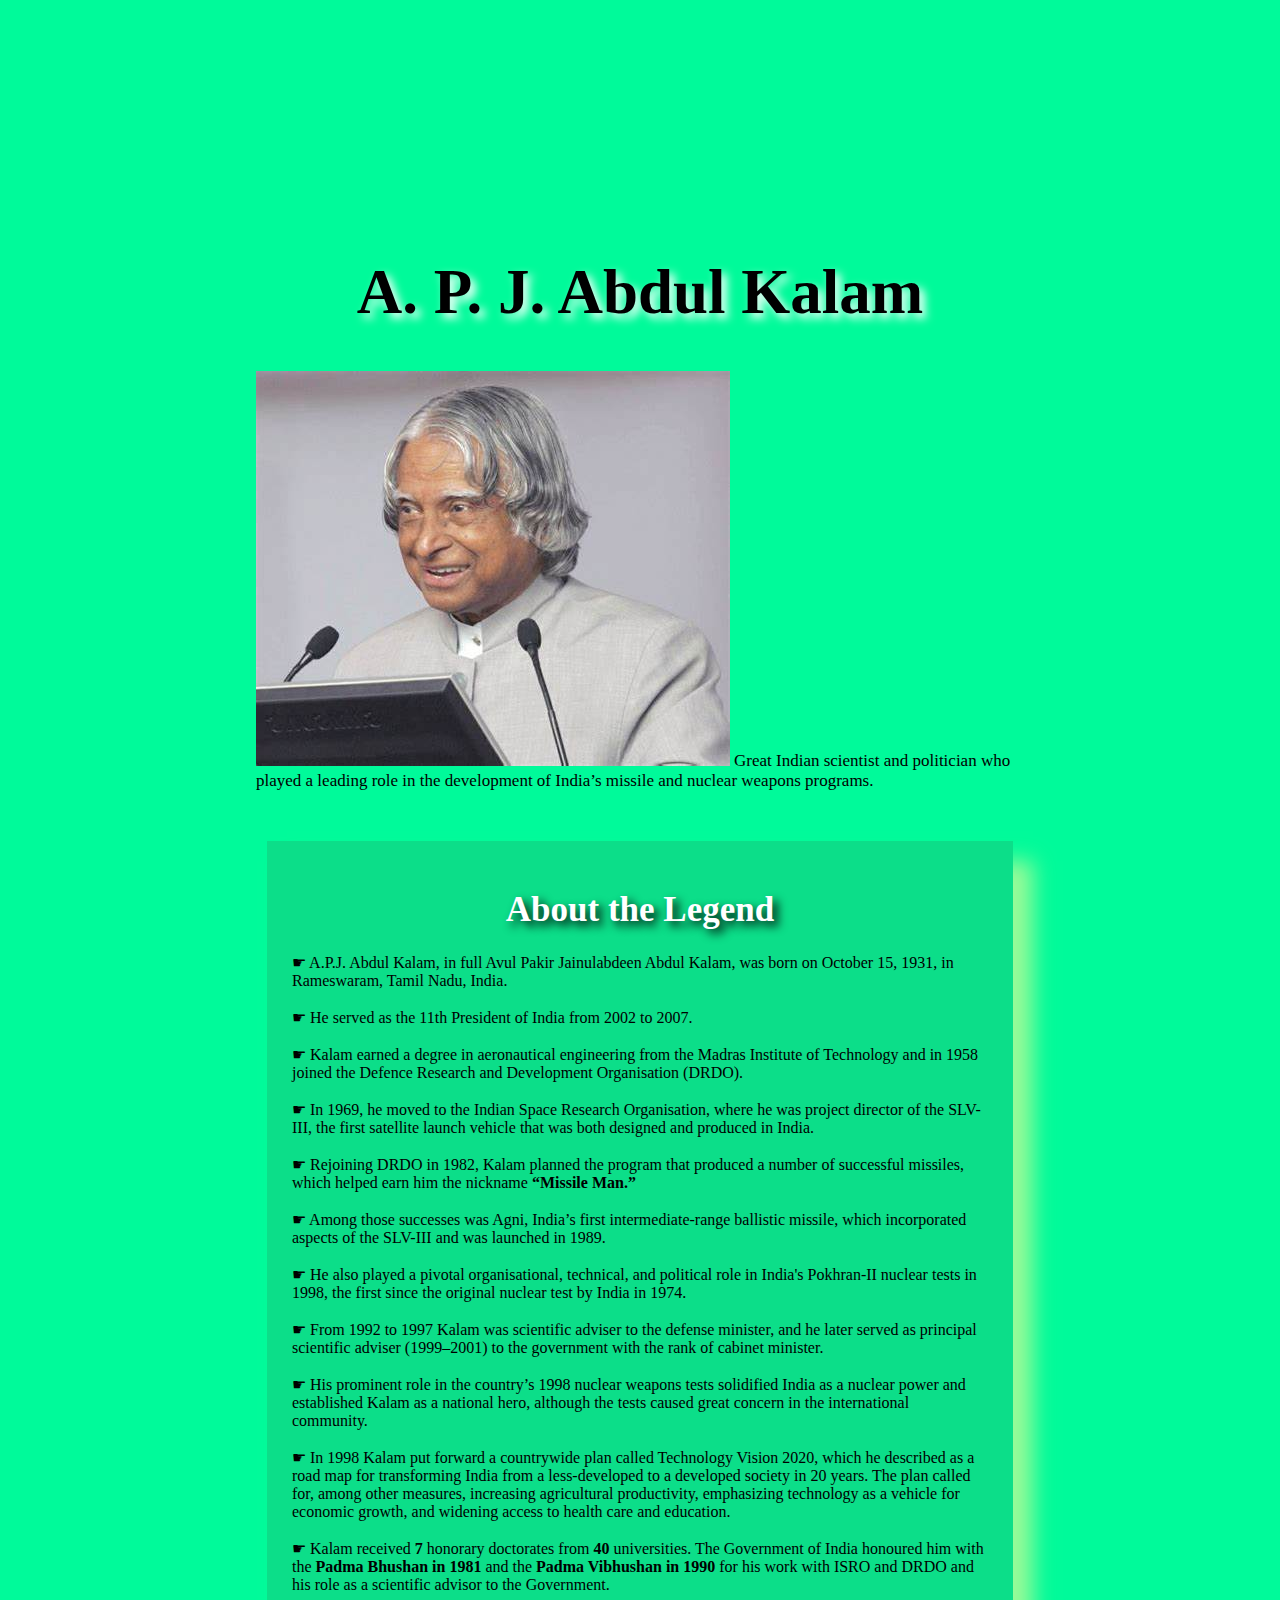
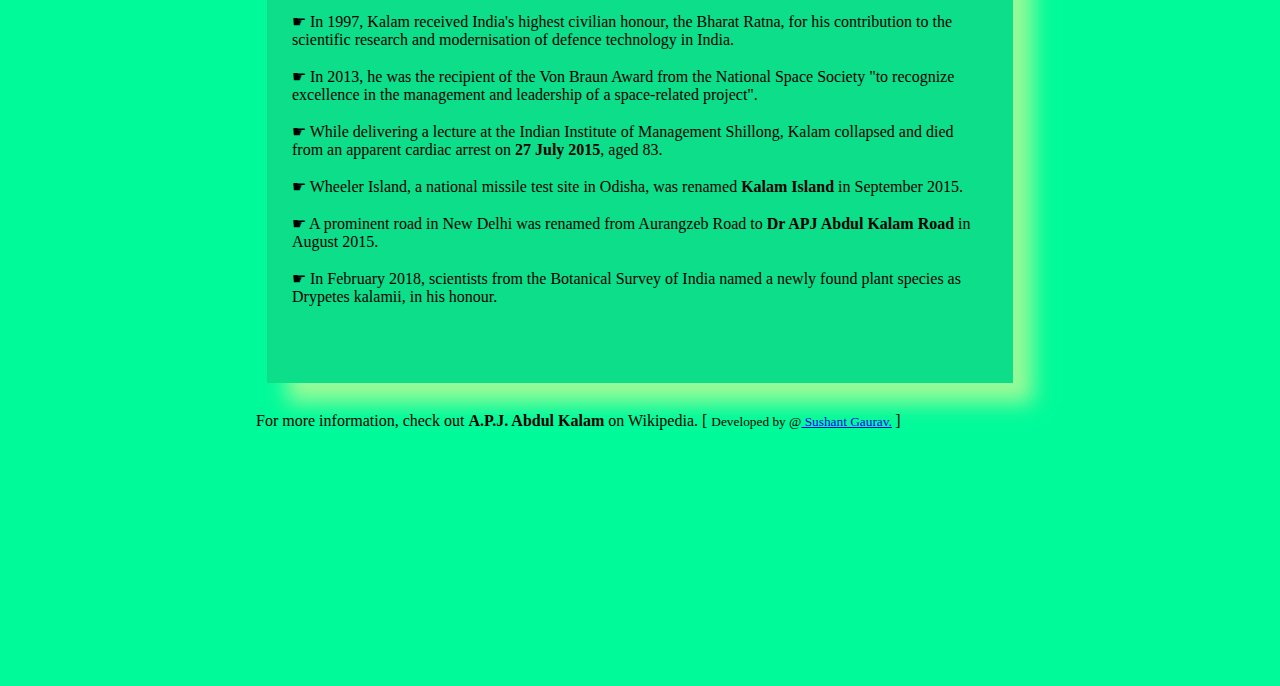
<file: Index.html/CSS_Learn/Task_01/index.html>
<!DOCTYPE html>
<html lang="en">

<head>
 <link rel="stylesheet" href="style.css">
</head>

<body>
	<main id="main">

		<!-- Title of the page -->
		<h1 id="title">
			A. P. J. Abdul Kalam
		</h1>

		<div id="imga">

			<!--Image of the Tribute Person-->
			<img src="image/Apj.jpg" id="image"
				alt="Error Loading Image">
			<small id="caption">
				Great Indian scientist and
				politician who played a leading
				role in the development of India’s
				missile and nuclear weapons
				programs.
			</small>
		</div>

		<div id="tribute-data">

			<!--Achievements and other
				details of the person-->
			<h1 class="title-APJ">
				About the Legend
			</h1>

			

<p>
				☛ A.P.J. Abdul Kalam, in full
				Avul Pakir Jainulabdeen Abdul Kalam,
				was born on October 15, 1931, in
				Rameswaram, Tamil Nadu, India.<br><br>
				☛ He served as the 11th President
				of India from 2002 to 2007.<br><br>
				☛ Kalam earned a degree in
				aeronautical engineering from the
				Madras Institute of Technology and in
				1958 joined the Defence Research and
				Development Organisation (DRDO).<br><br>
				☛ In 1969, he moved to the Indian
				Space Research Organisation, where he
				was project director of the SLV-III, the
				first satellite launch vehicle that was
				both designed and produced in India.
				<br><br> ☛ Rejoining DRDO in 1982,
				Kalam planned the program that produced
				a number of successful missiles, which
				helped earn him the nickname <strong>
				“Missile Man.”</strong>
				<br><br> ☛ Among those successes
				was Agni, India’s first intermediate-range
				ballistic missile, which incorporated
				aspects of the SLV-III and was launched
				in 1989.
				<br><br> ☛ He also played a
				pivotal organisational, technical,
				and political role in India's Pokhran-II
				nuclear tests in 1998, the first since
				the original nuclear test by India in 1974.
				<br><br> ☛ From 1992 to 1997 Kalam
				was scientific adviser to the defense
				minister, and he later served as principal
				scientific adviser (1999–2001) to the
				government with the rank of cabinet minister.
				<br><br> ☛ His prominent role in
				the country’s 1998 nuclear weapons tests
				solidified India as a nuclear power and
				established Kalam as a national hero,
				although the tests caused great concern
				in the international community.
				<br><br> ☛ In 1998 Kalam put
				forward a countrywide plan called
				Technology Vision 2020, which he described
				as a road map for transforming India from
				a less-developed to a developed society
				in 20 years. The plan called for, among
				other measures, increasing agricultural
				productivity, emphasizing technology as
				a vehicle for economic growth, and
				widening access to health care and
				education.
				<br><br> ☛ Kalam received <b>7</b>
				honorary doctorates from <b>40</b>
				universities. The Government of India
				honoured him with the <b>Padma Bhushan
				in 1981</b> and the <b>Padma Vibhushan
				in 1990</b> for his work with ISRO and
				DRDO and his role as a scientific advisor
				to the Government.
				<br><br> ☛ In 1997, Kalam received
				India's highest civilian honour, the
				Bharat Ratna, for his contribution to
				the scientific research and modernisation
				of defence technology in India.
				<br><br> ☛ In 2013, he was the
				recipient of the Von Braun Award from
				the National Space Society "to recognize
				excellence in the management and leadership
				of a space-related project".
				<br><br> ☛ While delivering a
				lecture at the Indian Institute of
				Management Shillong, Kalam collapsed and
				died from an apparent cardiac arrest on
				<b>27 July 2015</b>, aged 83.
				<br><br> ☛ Wheeler Island, a
				national missile test site in Odisha, was
				renamed <b>Kalam Island</b> in September
				2015.
				<br><br> ☛ A prominent road in
				New Delhi was renamed from Aurangzeb
				Road to <b>Dr APJ Abdul Kalam Road</b>
				in August 2015.
				<br><br> ☛ In February 2018,
				scientists from the Botanical Survey
				of India named a newly found plant
				species as Drypetes kalamii, in his
				honour.
				<br><br><br>
			</p>


		</div>
		<br>
		 For more information,
		check out
		<a id="tribute-link" href="#">
			<b>A.P.J. Abdul Kalam</b> on Wikipedia. [
			<small>Developed by @<a href="#">
					Sushant Gaurav.</a></a>
		</small>]
	</main>
</body>

</html>
</file>
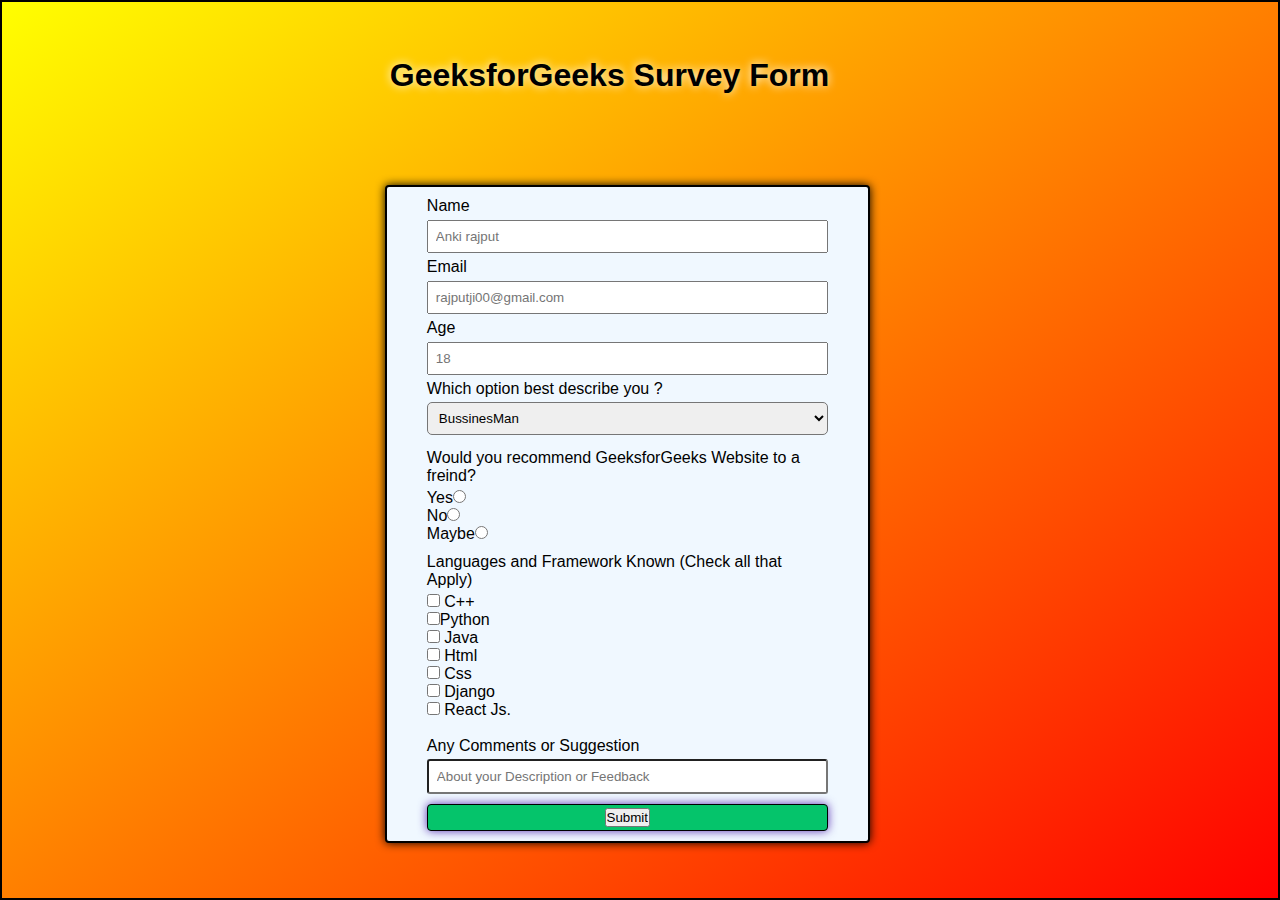
<file: Index.html/CSS_Learn/Task_02/index.html>
<!DOCTYPE html>
<html lang="en">

<head>
    <link rel="stylesheet" href="style.css">
    <meta charset="UTF-8">
    <meta http-equiv="X-UA-Compatible" content="IE=edge">
    <meta name="viewport" content="width=device-width, initial-scale=1.0">
    <title>Document</title>
</head>

<body>

    <div class="container">
        <h1>GeeksforGeeks Survey Form</h1>
        <form action="" class="Border">
            <div class="spread">
                <label for="name">Name</label>
                <p> <input type="text" id="name" placeholder="Anki rajput"></p>
                <label for="email">Email</label>
                <p> <input type="text" id="email" placeholder="rajputji00@gmail.com"></p>
                <label for="Age">Age</label>
                <p> <input type="number" id="Age" placeholder="18"></p>
                <label for="">Which option best describe you ?</label>
                <p> <select id="option">
                        <option value="Student">Student</option>
                        <option value="Working Professional">Working Professional</option>
                        <option value="BussinessMan" selected>BussinesMan</option>
                    </select>
                </p>
            </div>

            <p class="suggestion">
                Would you recommend GeeksforGeeks Website to a freind?
            </p>
            <p> <label for="Yes">Yes</label><input type="radio" id="yes" name="one"></p>
            <p> <label>No</label><input type="radio" id="no" name="one"></p>
            <p> <label>Maybe</label><input type="radio" id="Maybe" name="one"></p>

            <p class="select">
                Languages and Framework Known (Check all that Apply)



            <p><input type="checkbox" id="c++"> <label for="c++">C++</label></p>
            <p><input type="checkbox" id="Python">Python <label for="c++"></label></p>
            <p><input type="checkbox" id="Java"> <label for="Java">Java</label></p>
            <p><input type="checkbox" id="Html"> <label for="Html">Html</label></p>
            <p><input type="checkbox" id="Css"> <label for="Css">Css</label></p>
            <p><input type="checkbox" id="Django"> <label for="Django">Django</label></p>
            <p><input type="checkbox" id="React Js."> <label for=" React Js."> React Js.</label></p>

            </p>
            <br>
            <label>Any Comments or Suggestion</label>
            <p><input class="feedback" type="text" placeholder="About your Description or Feedback"></p>
            <p class="submit">
                <input type="submit" value="Submit"></input>
            </p>
        </form>
    </div>
</body>

</html>
</file>
<file: css-style.css/Selector/style.css>
.page
{   
    width:500px;
    margin-top:120px;
    padding: 10px;
    border: 1px solid balck;
    border-radius: 30px;
   
}  
body{
    background-color: black;
}  
.Mine
{
    background-color: aliceblue;
    height:500px; 
    width: 590px;
    position:relative;
    left: 200px;
}
  
img{
    display: block;
    margin: 0px auto;
}
 
h2
{   position: relative;
    left: 60px;
} 

span
{   position: relative;
   margin-left: 60px;
    text-shadow: white; 
    font-size: large;
}
.color
{   border-radius: 6px;
    background-color: lightgreen;
}
.b
{
    color: rgb(30, 185, 134);
}
</file>
<file: Index.html/CSS_Learn/CSS01/style.css>
*{
    padding:0;
    margin: 0;
    box-sizing: border-box;
  
} 

nav{
    width: 100%;
    height: 60px;
    position: fixed;
    background-color: black;
    top:0;
    z-index: 1;
    padding-top: -19px;
}
body
{
    font-family: Verdana, Geneva, Tahoma, sans-serif;
    line-height: 1.2cm;
}


#List{ 
    list-style: none;
    text-align: end;
    padding:30px;
   
    color:aliceblue;
}
li
{
    display: inline;
    padding: 20px;
   
}
li:hover
{
    color:blueviolet;
} 
.para
{  position: relative;
   
    bottom: -20px;
    left:20%;
    right:30%;
    width:50%;
     height:250vh;
   overflow: scroll;
     padding: 110px 50px;
    border: 1px solid black;
}
.aside-container
{
    width: 100%;
    height: 150vh;
    position: absolute;
    top: 0;
}
 
aside{ border: 1px solid black;
    width: 300px;
    background-color: pulm;
    height: 80vh;
    position: sticky;
    top: 80px;
    float: right;
} 
.contact
{
    width: 80px;
    height: 60px;
    position: fixed;
    right: 40px;
    bottom: 40px;
    border-radius: 40px;
    background-color: red;
} 

footer{
    width: 100%;
    height: 200px;
    background-color: black;
}
</file>
<file: Index.html/CSS_Learn/Image_HoverEffect/style.css>
*{
    padding:0;
    margin: 0;
    box-sizing: border-box;

} 
.Box
{
    display:flex; 
    padding: 10px 3px; 
    display: flex;
    justify-content: space-evenly; 
   padding:4px; 


}
.container
{
    width: 400px;
    height: auto; 

    position: relative; 
    display: flex;
 overflow: hidden;
}


.container2
{
    width: 400px;
    height: auto; 
   
    position: relative; 
    display: flex;
    overflow: hidden;
}
.container img
{  
    width: 100%;
    height: auto; 
    border: 2px solid #444;
    border-radius: 4px; 
  
} 

.container2 img
{  
    width: 100%;
    height: auto; 
    border: 2px solid #444;
    border-radius: 4px; 
  
} 
.content1
{    color:aliceblue ;
    border: 1px solid #555;
    background: rgba(0,0, 0, 0.8);
    position: absolute;
    top: -100%;
    left: -100%;
    
    width: 100%; 
    height: 100%;
    padding: 20px;
  transition: all 0.98s;  
  
} 
.content2
{    color:aliceblue ;
    border: 1px solid #555;
    background: rgba(0,0, 0, 0.8);
    position: absolute;
    top: -100%;
   right: -100%;
    
    width: 100%; 
    height: 100%;
    padding: 20px;
  transition: all 0.98s;  
  
} 
.container:hover .content1{
  
    top: 0;
    left: 0;

} 

.container2:hover .content2{
  
    top: 0;
   right: 0;

}  

.container3
{
    width:400px; 
    height:auto;
    border: 2px solid grey;
    border-radius: 4px;
    position: relative;
    overflow: hidden; 
    display: flex; 
   
  
    
} 
.container3 img
{  
    width: 100%;
    height: 100%; 
    border: 2px solid #444;
    border-radius: 4px; 
    transform: scale(1.4);
  
}  


.content3{ 
    color: aliceblue;
    background: rgba(0,0, 0, 0.8);
    border: 1px solid grey; 
    position:absolute;
    bottom:-100%;
    left:-100%;
    width:100%;
    height:100%;
   
    transition: all 1s;
} 

.container3:hover .content3
{
    bottom:0;
    left:0;
   
}
</file>
<file: Index.html/CSS_Learn/ImagePortFolio/style.css>
*{
    margin:0;
    padding: 0;
    box-sizing: border-box;
}  
.Box
{  min-height: 100vh;
    display: flex; 
    justify-content: space-evenly;
    align-items: center;
    gap:20px;
    font-family: Verdana, Geneva, Tahoma, sans-serif;
    background:linear-gradient(to  right ,rgb(148, 158, 148),rgb(3, 39, 3));
} 
.portFolio
{
 flex-basis: 30%;
 color:aliceblue;
 font-size: large;
} 

    

.con
{  
    flex-basis: 50%;
    width: 100vw;;
    height: auto;
    border: 2px solid black;
    border-radius: 5px;
    background: linear-gradient(to bottom right,rgb(255, 255, 0),rgb(255, 192, 203,0.7)); 
    display: grid;
    grid-template-columns: repeat(3,1fr);
    grid-auto-rows: 120px;
}  
.boc
{   width: 100%;
    height:auto;
    background-position:right;
    transition: all 2s ease;
    background: rgba(34, 34, 34,0.8);
    background-blend-mode: hard-light;
   
}
 
.row-2
{
   grid-row: span 2;
}
.col-2
{
    grid-column:  span 2;
}
.col-2
{
    grid-column:  span 3;
}
.boc:hover{  
 
   background: rgb(255, 255, 255 ,0.5);
   background-position: left;
}
</file>
<file: Index.html/CSS_Learn/MiniProject_CSS(&)Html/style.css>
*{
    padding:0;
    margin: 0;
    box-sizing: border-box;
  
} 
:root
{
    --primary-text-color:#183b56;
    --secondry-text-color:#577592;
    --accent-color:#2294ed;
    --accent-color-dark:#1d69a3;
    --padding-inline-section:20px;
}
body{
    font-family: sans-serif;
    color: var(--primary-text-color);
}
h1
{
    font-size: 3rem;
}
h2{
    font-size: 2rem;
} 
h3{
    font-size: 1.5rem;
} 
p{
    font-family:  sans-serif;
    font-size: 1.25rem;
    color: var(--secondry-text-color);
    line-height: 1.8rem;
}
a{
    text-decoration: none;
    display: inline-block;
} 
.small-bold-txt
{
    font-size: 1rem;
    font-weight: 700;
} 
.banner-text
{
    color: white;
    padding: 15px 30px;
    text-align: center;
} 

.tobanner
{
    background-color: #4fb3d4;
    background-size: 300px;
    background-repeat: no-repeat; 
}
</file>
<file: Index.html/CSS_Learn/pratice/style.css>
*
{
    margin: 0;
    padding: 0;
    box-sizing: border-box;
 
} 

.container{
    background: linear-gradient(to bottom right,aqua,blue,green,red,yellow,grey);
    width:100vw;
    height:100vh;
   display: flex;
   justify-content: center;
   align-items: center; 
 }
 .content
 {
    flex-basis: 30%; 
    font-size: large;
    display: flex;
    justify-content:center;
    align-items: center; 
    font-family:  sans-serif;
 }
 .Box{ 
    flex-basis: 50%;
    height:600px;
    border: 1px solid black;
    display: grid;
    grid-template-columns:repeat(3,1fr)
    grid-tempelate-rows:repeat(3,1fr); 

 }

       
.box{  
    width: 40;
    height: auto;
    border: 2px solid rgb(245, 245, 251); 
    background-position: top;
    transition: all 1s ease;
    background: rgba(34, 34, 34, 0.8);
    background-blend-mode: hard-light;
    }     
    #box1
    {
    grid-column-start:1 ;
    grid-column-end: span 3;
    }

    #box2
    {
  grid-row-start: 2;
  grid-row-end: span 2;
    }

    #box4
    {
     
  grid-row-start: 2;
  grid-column-start: 3;
  grid-row-end: span 2;
    }
 #box6
    {
       grid-column-start: 1;
        grid-column-end: span 2;
    }
 .box:hover
 {
    background: rgb(172, 151, 151);
    background-position:center;
 }
</file>
<file: Index.html/CSS_Learn/SignUp_Page/style.css>
@import url('https://fonts.googleapis.com/css2?family=Golos+Text&family=Poppins:wght@200&family=Roboto&display=swap');

*{
    margin: 0;
    padding: 0;
box-sizing: border-box;
 
} 
body
{  
    font-family: 'Golos Text', sans-serif;
} 
 

.first
{  
    width: 100vw;
    height: 100vh;
    background: linear-gradient(to top left,#3ed8ff,#a8f5);
} 

.second
{   z-index: 2;
    width: 400px;
    margin: 0 auto;
    position: relative;
    top: 40%;
    transform: translateY(-50%);
    padding: 20px 40px;
    background: linear-gradient(to bottom left , grey,lightpink);
    border-radius:10px; 
    box-shadow: 2px 2px 5px  #2773a5;;
} 
.signup-header h1
{
    font-size: 2.5rem;
    color: #212121;
} 
.signup-header p{
    font-size: 0.9rem;
    color: #555;

}
.signup-body
{
    margin: 20px 0;
} 

.signup-body p{
    margin: 10px 0px;
} 
.signup-body p label{
    display: block;
} 

.signup-body p input
{
    width: 100%;
    padding: 10px;
    border: 2px solid #cccc;
   border-radius: 4px;
   font-size: 1rem ; 
   margin-top: 4px;
} 

.signup-body p input[type="submit"][type="submit"]
{
    background-color: #3498db;
    border: none;
    color: white;
    cursor: pointer;
} 

.signup-body p input[type="submit"]:hover{
    background-color: #2773a5;
} 
.signup-footer p {
    color: #555;; 
    text-align: center;
} 

.signup-footer p a{
    color: #2773a5;;
}
.circle 
{
    width: 200px;
    height: 200px;
    border-radius: 100px;
    position: absolute; 
    background: linear-gradient(to top right , #ffffff33,#ffffffff);

} 
.c1
{
    top: 100px;
    left: 70px;
} 
.c2
{
    bottom: 300px;
    right:100px;
}
</file>
<file: Index.html/CSS_Learn/Task_01/style.css>
body {
    background-color: #00FA9A;
    margin: 20%;
}

#title {
    text-align: center;
    text-shadow: 5px 5px 10px white;
    font-size: 7vh;
}

imga {
    display: inline-block;
    width: 100%;
    border-radius: 10px;
    box-shadow: 10px 10px 15px rgba(30,30,3,0.8);
 
} 
img:hover{
    
    background:red;
}

#caption {
    font-size: 17px;
    font-family: Gill Sans;
    color: black;
}

div#tribute-data {
    background-color: rgb(46, 139, 87, 0.25);
    box-shadow: 20px 20px 20px #98FB98;
    font-family: Georgia;
    padding: 25px 25px;
    margin: 11px;
    margin-top: 50px;
}

h1.title-APJ {
    font-size: 35px;
    color: white;
    text-align: center;
    text-shadow: 5px 5px 10px black;
}

#tribute-link {
    text-decoration: none;
    color: black;
}
</file>
<file: Index.html/CSS_Learn/Task_02/style.css>
*
{
    margin: 0;
    padding: 0;
    box-sizing: border-box;
}
.container
{   background: linear-gradient(to right,rgba(5, 196, 107,0.5),rgba(5, 196, 107,1));
    border: 2px solid ;
    height: 100vh;
    width: 100%;
    display: inline-block;
    padding: 10px;
    display: grid;
    justify-content: center;
    align-items: center; 
    font-family:Verdana, Tahoma, sans-serif ;
  
} 
.container h1{
    position: relative;
    text-shadow: 0 0 10px white;
    left: 5px;
}
.Border
{   background-color: aliceblue;
    border-radius: 4px;
    box-shadow: 0 0 10px ;
    width: 95%;
    height: auto;
    border: 2px solid;
   padding: 10px 40px;
}
.spread input{
    width: 100%;
    margin: 5px auto;
    padding: 7px;
} 
#option
{
    width: 100%;
    padding: 7px;
    margin: 4px auto;
    border-radius:5px;
   
} 
.suggestion
{
    margin: 10px 0 4px 0;
}
.select
{
    margin: 10px 0  4px 0;
} 
.submit
{   padding: 3px;
    background-color:#05c46b;
    text-align: center;
    font-family: inherit;
    color: black;
    border: 1px solid;
    border-radius: 4px;
    box-shadow: 0 0 10px rgba(54, 0, 161 ,0.8);
}
.feedback
{
   margin:4px 0 10px 0px;
   padding: 8px;
   border-radius: 3px;
   width: 100%;
} 
.submit:hover{
    background:linear-gradient(to bottom right,#05c46b,green);
    font-weight: 900px;
}
.container:hover{
    color:black;
    background: linear-gradient(to top left,red,yellow);

}
</file>
